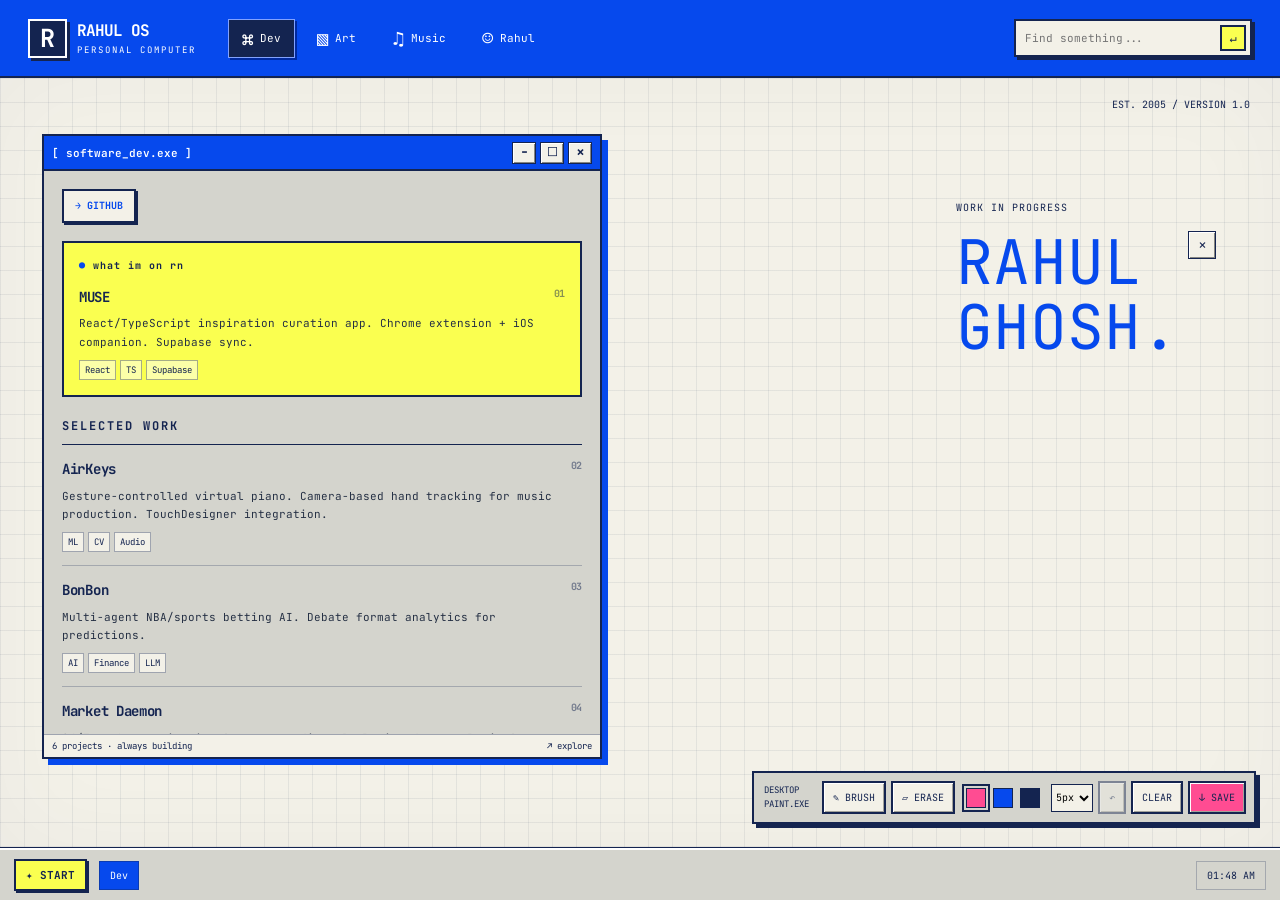
<file: index.html>
<!DOCTYPE html>
<html lang="en">
<head>
    <meta charset="UTF-8">
    <meta name="viewport" content="width=device-width, initial-scale=1.0">
    <title>a guy</title>
    <meta name="description" content="a guy">
    <meta name="theme-color" content="#0649ed">
    <link href="https://fonts.googleapis.com/css2?family=JetBrains+Mono:wght@400;600;700&family=VT323&display=swap" rel="stylesheet">
    <link rel="stylesheet" href="styles.css?v=3">
</head>
<body>
    <header class="menu-bar">
        <button class="brand" onclick="resetDesktop()" aria-label="Reset desktop">
            <span class="brand-mark">R</span><span><strong>RAHUL OS</strong><small>PERSONAL COMPUTER</small></span>
        </button>
        <nav class="app-nav" aria-label="Portfolio apps">
            <button class="menu-icon" data-app="dev" onclick="showWindow('dev')"><span class="icon-pixel" aria-hidden="true">⌘</span><span class="icon-label">Dev</span></button>
            <button class="menu-icon" data-app="art" onclick="showWindow('art')"><span class="icon-pixel" aria-hidden="true">▧</span><span class="icon-label">Art</span></button>
            <button class="menu-icon" data-app="music" onclick="showWindow('music')"><span class="icon-pixel" aria-hidden="true">♫</span><span class="icon-label">Music</span></button>
            <button class="menu-icon" data-app="rahul" onclick="showWindow('rahul')"><span class="icon-pixel" aria-hidden="true">☺</span><span class="icon-label">Rahul</span></button>
        </nav>
        <div class="search-container" role="search">
            <label class="sr-only" for="searchInput">Search portfolio</label>
            <input type="search" id="searchInput" class="search-input" placeholder="Find something..." autocomplete="off">
            <span id="matchCount" class="match-count" aria-live="polite"></span>
            <button class="search-btn" onclick="nextMatch()" aria-label="Next search match">↵</button>
        </div>
    </header>
    <main class="desktop" aria-label="Rahul's portfolio desktop">
        <div class="desktop-id">EST. 2005 / VERSION 1.0</div>
    </main>
        <div class="wallpaper" id="desktopName">
            <button class="name-dismiss window-control" onclick="setDesktopName(false)" aria-label="Hide desktop name for more drawing space" title="Hide name">×</button>
            <div class="eyebrow">WORK IN PROGRESS</div>
            <h1 tabindex="0" aria-label="Rahul Ghosh. Drag to move, or use arrow keys when focused.">RAHUL<span>GHOSH.</span></h1>
        </div>
    <canvas id="drawingCanvas" aria-label="Draw on the desktop with the brush tool"></canvas>

    <!-- Windows -->
    <!-- Software Dev Window -->
    <div class="window" id="dev" style="top: 150px; left: 100px;">
        <div class="window-title">
            <span>[ software_dev.exe ]</span>
            <span class="close-btn" onclick="this.parentElement.parentElement.style.display='none';">×</span>
        </div>
        <div class="window-content">
            <a href="https://github.com/rahulghosh05" target="_blank" class="github-link">→ GITHUB</a>

            <div class="current-projects">
                <h3>what im on rn</h3>
                <div class="project">
                    <div class="project-title">MUSE</div>
                    <div class="project-desc">React/TypeScript inspiration curation app. Chrome extension + iOS companion. Supabase sync.</div>
                    <div><span class="tag">React</span><span class="tag">TS</span><span class="tag">Supabase</span></div>
                </div>
            </div>

            <h2>Selected work</h2>

            <div class="project">
                <div class="project-title">AirKeys</div>
                <div class="project-desc">Gesture-controlled virtual piano. Camera-based hand tracking for music production. TouchDesigner integration.</div>
                <div><span class="tag">ML</span><span class="tag">CV</span><span class="tag">Audio</span></div>
            </div>

            <div class="project">
                <div class="project-title">BonBon</div>
                <div class="project-desc">Multi-agent NBA/sports betting AI. Debate format analytics for predictions.</div>
                <div><span class="tag">AI</span><span class="tag">Finance</span><span class="tag">LLM</span></div>
            </div>

            <div class="project">
                <div class="project-title">Market Daemon</div>
                <div class="project-desc">24/7 market monitoring & paper trading. Real-time data analysis & strategy execution.</div>
                <div><span class="tag">Trading</span><span class="tag">Python</span><span class="tag">APIs</span></div>
            </div>

            <div class="project">
                <div class="project-title">CMPUT 404</div>
                <div class="project-desc">Django wiki app. Markdown editor, emoji picker, social features.</div>
                <div><span class="tag">Django</span><span class="tag">Python</span><span class="tag">Web</span></div>
            </div>

            <div class="project">
                <div class="project-title">TreeHacks 2027 <span class="incoming-label">INCOMING</span></div>
                <div class="project-desc">Stanford hackathon. AI & full-stack exploration.</div>
                <div><span class="tag">Hackathon</span><span class="tag">Innovation</span></div>
            </div>
        </div>
    </div>

    <!-- Digital Art Window -->
    <div class="window" id="art" style="top: 180px; left: 750px; display: none;">
        <div class="window-title">
            <span>[ digital_art.exe ]</span>
            <span class="close-btn" onclick="this.parentElement.parentElement.style.display='none';">×</span>
        </div>
        <div class="window-content">
            <h2>Digital Art</h2>
            <div class="art-tabs" role="tablist" aria-label="Digital Art tabs">
                <button id="galleryTab" class="art-tab" role="tab" aria-selected="true" aria-controls="artGallery" onclick="selectArtTab('gallery')">Graphic design</button>
                <button id="yourWorkTab" class="art-tab" role="tab" aria-selected="false" aria-controls="yourWork" tabindex="-1" onclick="selectArtTab('work')">Your work</button>
            </div>
            <div class="art-gallery" id="artGallery" role="tabpanel" aria-labelledby="galleryTab">
                <figure class="art-item">
                    <a class="poster-link" href="assets/art/yuunme-tokyo-popup.jpg" target="_blank" rel="noopener noreferrer" aria-label="View Yuunme Tokyo pop-up poster at full size">
                        <img class="art-item-image" src="assets/art/yuunme-tokyo-popup.jpg" width="1440" height="1920" alt="Yuunme Tokyo pop-up poster with an illustrated cat DJ and striped typography" decoding="async">
                        <span class="poster-view">↗ VIEW FULL SIZE</span>
                    </a>
                    <figcaption class="art-item-info">
                        <div class="art-item-title">Yuunme — Tokyo Pop-up</div>
                        <div class="art-item-desc">Event poster / Shibuya, Tokyo</div>
                    </figcaption>
                </figure>
                <figure class="art-item">
                    <a class="poster-link" href="assets/art/yuunme-vancouver-popup.jpg" target="_blank" rel="noopener noreferrer" aria-label="View Yuunme Vancouver pop-up poster at full size">
                        <img class="art-item-image" src="assets/art/yuunme-vancouver-popup.jpg" width="3000" height="3000" alt="Yuunme Vancouver pop-up poster with colorful halftone lettering and Yuunme x Baldylox branding" loading="lazy" decoding="async">
                        <span class="poster-view">↗ VIEW FULL SIZE</span>
                    </a>
                    <figcaption class="art-item-info">
                        <div class="art-item-title">Yuunme — Vancouver Pop-up</div>
                        <div class="art-item-desc">Event poster / Vancouver, BC</div>
                    </figcaption>
                </figure>
                <figure class="art-item animation-card">
                    <button class="animation-thumbnail" onclick="playAnimation()" aria-label="Play Animation" aria-haspopup="dialog">
                        <img src="assets/art/animation-thumbnail.jpg" alt="Preview of Animation" width="904" height="718" loading="lazy">
                        <span class="thumbnail-play" aria-hidden="true">▶</span>
                        <span class="thumbnail-duration" aria-hidden="true">0:12</span>
                    </button>
                    <figcaption class="art-item-info">
                        <div class="art-item-title">Animation</div>
                    </figcaption>
                </figure>
            </div>
            <div id="yourWork" role="tabpanel" aria-labelledby="yourWorkTab" hidden>
                <div id="yourWorkGallery" class="saved-drawings-grid"></div>
            </div>
        </div>
    </div>

    <!-- Music Window -->
    <div class="window" id="music" style="top: 220px; left: 450px; display: none;">
        <div class="window-title">
            <span>[ music_projects.exe ]</span>
            <span class="close-btn" onclick="this.parentElement.parentElement.style.display='none';">×</span>
        </div>
        <div class="window-content">
            <div class="music-error">
                <div class="error-heading">SYSTEM ERROR</div>
                <div class="error-body">
                    <svg class="pixel-warning" viewBox="0 0 16 16" aria-hidden="true" shape-rendering="crispEdges">
                        <path fill="#142450" d="M7 1h2v2h2v3h2v3h2v5H1V9h2V6h2V3h2z"/>
                        <path fill="#faff50" d="M7 3h2v3h2v3h2v3H3V9h2V6h2z"/>
                        <path fill="#142450" d="M7 5h2v4H7zm0 5h2v2H7z"/>
                    </svg>
                    <div>
                        <p>heh im cooking smth up trust me</p>
                    </div>
                </div>
                <button class="error-ok" onclick="hideWindow('music', true)">OK</button>
            </div>
        </div>
    </div>

    <!-- Rahul Bio/Contact/Resume Window -->
    <div class="window" id="rahul" style="top: 250px; left: 600px; display: none;">
        <div class="window-title">
            <span>[ rahul_profile.exe ]</span>
            <span class="close-btn" onclick="this.parentElement.parentElement.style.display='none';">×</span>
        </div>
        <div class="window-content">
            <div class="profile-intro"><div class="avatar" aria-hidden="true">R.</div><div><strong>Hey Im rahul.</strong><p>hi rahul im hungry</p></div></div>
            <div class="profile-section" style="margin-bottom: 12px;">
                <div style="font-weight: 700; color: #0066ff; font-size: 11px;">BIO</div>
                <div style="font-size: 9px; color: #000080; margin-bottom: 6px;">> I can make it happen</div>
                <div style="font-size: 10px; line-height: 1.5; color: #000;">
                    <div>CS student @ University of Alberta</div>
                    <div>AI specialist + Finance minor</div>
                    <div>Founder of Yuunme streetwear</div>
                    <div>Building at intersection of tech, creativity & commerce</div>
                    <div>Marketing @ BTM Club</div>
                    <div>Safety Operator @ UofA Power</div>
                </div>
            </div>

            <div style="display: grid; grid-template-columns: 1fr 1fr; gap: 8px; margin-bottom: 10px;">
                <div class="profile-section">
                    <div style="font-weight: 700; color: #0066ff; font-size: 9px;">EMAIL</div>
                    <div style="font-size: 9px; color: #000;"><a href="mailto:rahulghosh2005@gmail.com">rahulghosh2005@gmail.com</a></div>
                </div>
                <div class="profile-section">
                    <div style="font-weight: 700; color: #0066ff; font-size: 9px;">LINKEDIN</div>
                    <div style="font-size: 9px;"><a href="https://www.linkedin.com/in/rahulghosh2005/" target="_blank" style="color: #0066ff; text-decoration: none;">rahul ghosh</a></div>
                </div>
            </div>

            <div class="profile-section" style="margin-bottom: 10px;">
                <div style="font-weight: 700; color: #0066ff; font-size: 9px;">LOCATION</div>
                <div style="font-size: 9px; color: #000;">Calgary • Edmonton • Vancouver, Alberta/BC</div>
            </div>

            <div class="profile-section" style="margin-bottom: 10px;">
                <div style="font-weight: 700; color: #0066ff; font-size: 9px; margin-bottom: 4px;">SKILLS</div>
                <div style="font-size: 9px; color: #000;">
                    <div><strong>Languages:</strong> Python, Java, C, JavaScript, TypeScript, SQL</div>
                    <div><strong>Frameworks:</strong> React, Django, Node.js, FastAPI, TensorFlow</div>
                    <div><strong>Tools:</strong> Git, Docker, Power BI, Figma, VS Code</div>
                </div>
            </div>

            <div class="profile-section" style="margin-bottom: 10px;">
                <div style="font-weight: 700; color: #0066ff; font-size: 9px; margin-bottom: 4px;">EXPERIENCE</div>
                <div style="font-size: 9px; color: #000;">
                    <div style="margin-bottom: 6px;"><strong>MNP Internship</strong><br>Infrastructure Audit, Power BI, AI Agents — Summer 2026</div>
                    <div style="margin-bottom: 6px;"><strong>Yuunme</strong><br>Founder & Creative Director — 2025–Present</div>
                    <div style="margin-bottom: 6px;"><strong>AMII</strong><br>Machine Learning Analyst — Sept 2025–Jan 2026</div>
                    <div><strong>Cyber Security Intern</strong><br>University of Calgary — Summer 2024</div>
                </div>
            </div>

            <div class="profile-section" style="margin-bottom: 10px;">
                <div style="font-weight: 700; color: #0066ff; font-size: 9px; margin-bottom: 4px;">EDUCATION</div>
                <div style="font-size: 9px; color: #000;"><strong>University of Alberta</strong><br>BSc Computer Science — AI Spec, Finance Minor</div>
            </div>

            <div class="profile-section">
                <div style="font-weight: 700; color: #0066ff; font-size: 9px; margin-bottom: 4px;">INTERESTS</div>
                <div style="font-size: 9px; color: #000;">Algorithmic trading • ML • Streetwear entrepreneurship • Sports analytics • Digital art • Music production</div>
            </div>
        </div>
    </div>

    <!-- Saved Drawings Window -->
    <div class="window" id="savedDrawings" style="top: 400px; left: 200px; width: 280px; display: none;">
        <div class="window-title">
            <span>[ saved_drawings.exe ]</span>
            <span class="close-btn" onclick="this.parentElement.parentElement.style.display='none';">×</span>
        </div>
        <div class="window-content">
            <h2 style="font-size: 12px;">Saved Drawings</h2>
            <div class="saved-drawings-grid" id="savedDrawingsGallery">
                <div style="text-align: center; padding: 20px; color: #000080; font-size: 10px; font-weight: 700;">
                    Your drawings will appear here
                </div>
            </div>
        </div>
    </div>

    <aside class="drawing-controls" aria-label="Drawing tools">
        <span class="tool-label">DESKTOP<br>PAINT.EXE</span>
        <button class="control-btn" id="brushToggle" onclick="toggleBrush()" aria-pressed="false" title="Toggle brush (B)">✎ BRUSH</button>
        <button class="control-btn" id="eraserToggle" onclick="toggleEraser()" aria-pressed="false" title="Toggle eraser (E)">▱ ERASE</button>
        <div class="palette" aria-label="Brush colors">
            <button class="color-swatch" style="--swatch:#ff4c92" data-color="#ff4c92" onclick="selectColor(this)" aria-label="Pink brush" aria-pressed="true"></button>
            <button class="color-swatch" style="--swatch:#0649ed" data-color="#0649ed" onclick="selectColor(this)" aria-label="Blue brush" aria-pressed="false"></button>
            <button class="color-swatch" style="--swatch:#142450" data-color="#142450" onclick="selectColor(this)" aria-label="Navy brush" aria-pressed="false"></button>
        </div>
        <label class="sr-only" for="brushSize">Brush size</label>
        <select id="brushSize" class="brush-size"><option value="1">1px</option><option value="3">3px</option><option value="5" selected>5px</option><option value="12">12px</option></select>
        <button class="control-btn" id="undoButton" onclick="undoDrawing()" aria-label="Undo last stroke" title="Undo (Z)">↶</button>
        <button class="control-btn" onclick="clearCanvas()">CLEAR</button>
        <button class="control-btn danger" onclick="saveDrawing()">↓ SAVE</button>
    </aside>
    <footer class="taskbar">
        <button id="startButton" class="start-btn" aria-expanded="false" aria-controls="startMenu">✦ START</button>
        <div id="taskList" class="task-list" aria-label="Open windows"></div>
        <div class="system-tray"><time id="clock"></time></div>
    </footer>
    <nav id="startMenu" class="start-menu" aria-label="Start menu" hidden>
        <header>RAHUL OS / v1.0</header>
        <button onclick="showWindow('dev')">⌘ &nbsp; Software & projects</button>
        <button onclick="showWindow('art')">▧ &nbsp; Digital art</button>
        <button onclick="showWindow('music')">♫ &nbsp; Music studio</button>
        <button onclick="showWindow('rahul')">☺ &nbsp; About Rahul</button>
        <button onclick="showWindow('savedDrawings')">✎ &nbsp; Your sketchbook</button>
        <button onclick="setDesktopName(true)">↗ &nbsp; Show desktop name</button>
        <button onclick="resetDesktop()">↻ &nbsp; Tidy desktop</button>
        <footer>B · brush &nbsp; Z · undo &nbsp; ⌘/Ctrl K · find</footer>
    </nav>
    <dialog id="animationDialog" class="animation-dialog" aria-labelledby="animationTitle">
        <div class="window-title">
            <span id="animationTitle">[ animation.mp4 ]</span>
            <button class="window-control close-btn" onclick="document.getElementById('animationDialog').close()" aria-label="Close animation">×</button>
        </div>
        <video id="animationPlayer" class="art-item-video" controls playsinline preload="none" poster="assets/art/animation-thumbnail.jpg" aria-label="Animation">
            <source src="assets/art/animation.mp4" type="video/mp4">
            <a href="assets/art/animation.mp4">Watch Animation</a>
        </video>
    </dialog>
    <div id="toast" class="toast" role="status" hidden></div>

    <script src="app.js?v=3"></script>
</body>
</html>
</file>
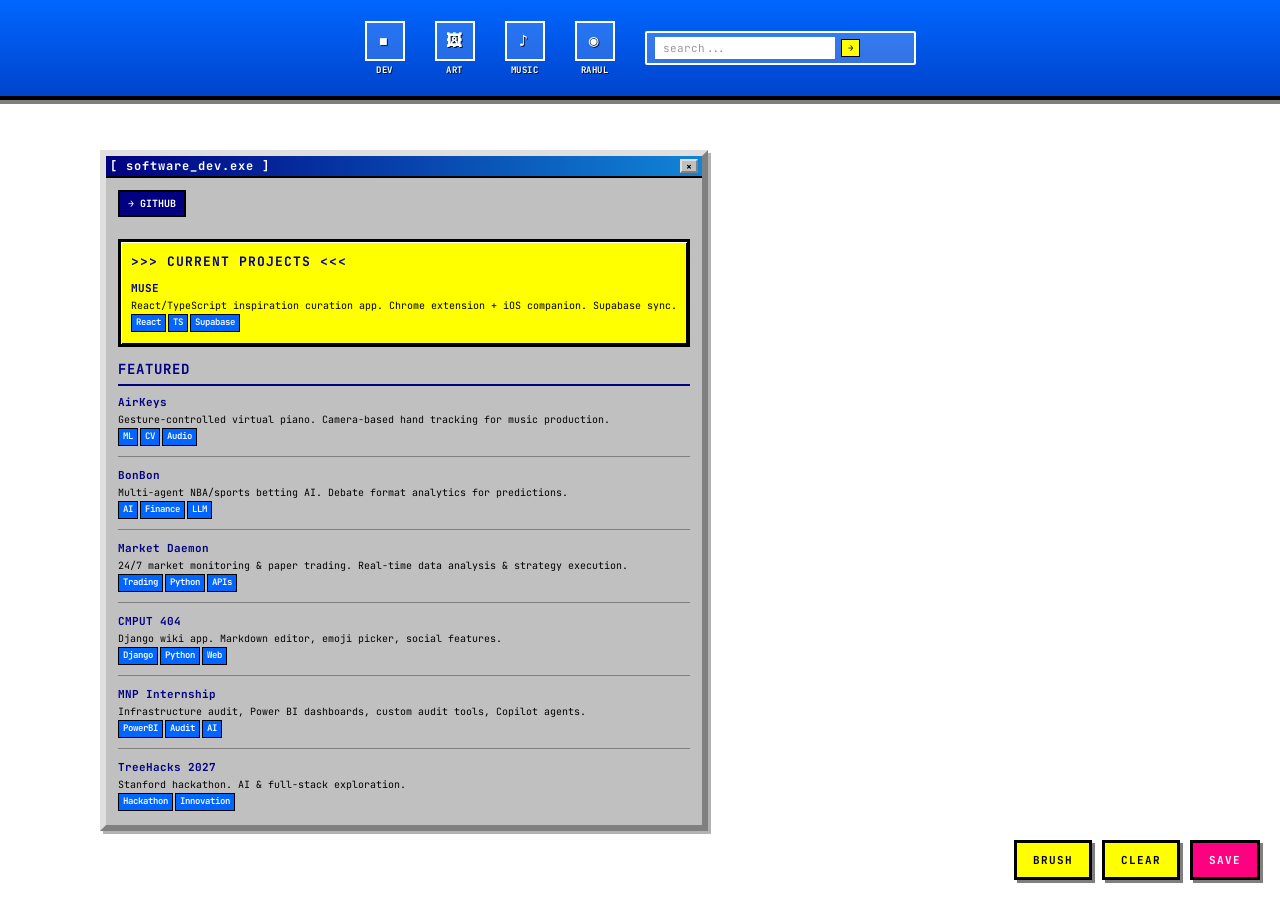
<file: rahul_portfolio.html>
<!DOCTYPE html>
<html lang="en">
<head>
    <meta charset="UTF-8">
    <meta name="viewport" content="width=device-width, initial-scale=1.0">
    <title>RAHUL | Portfolio Canvas</title>
    <link href="https://fonts.googleapis.com/css2?family=JetBrains+Mono:wght@400;600;700&display=swap" rel="stylesheet">
    <style>
        * { margin: 0; padding: 0; box-sizing: border-box; }

        body {
            background: #ffffff;
            font-family: 'JetBrains Mono', monospace;
            min-height: 100vh;
            overflow: hidden;
            position: relative;
            cursor: default;
            background-image:
                repeating-linear-gradient(
                    0deg,
                    rgba(0, 0, 0, 0.03) 0px,
                    rgba(0, 0, 0, 0.03) 2px,
                    transparent 2px,
                    transparent 4px
                ),
                radial-gradient(ellipse at center, rgba(255, 255, 255, 0) 0%, rgba(0, 0, 0, 0.02) 100%);
            background-size: 100% 4px, 200% 200%;
            background-position: 0 0, center center;
        }

        body.brush-mode {
            cursor: crosshair;
        }

        /* Canvas for drawing */
        #drawingCanvas {
            position: fixed;
            top: 100px;
            left: 0;
            display: block;
            background: #ffffff;
            z-index: 1;
            background-image:
                repeating-linear-gradient(
                    0deg,
                    rgba(0, 0, 0, 0.03) 0px,
                    rgba(0, 0, 0, 0.03) 2px,
                    transparent 2px,
                    transparent 4px
                );
        }

        /* Top Menu Bar */
        .menu-bar {
            position: fixed;
            top: 0;
            left: 0;
            right: 0;
            height: 100px;
            background: linear-gradient(to bottom, #0066ff, #0044cc);
            border-bottom: 4px solid #000;
            display: flex;
            align-items: center;
            justify-content: center;
            gap: 30px;
            z-index: 1000;
            padding: 0 40px;
            box-shadow: 0 4px 0 rgba(0, 0, 0, 0.5);
        }

        .menu-icon {
            display: flex;
            flex-direction: column;
            align-items: center;
            justify-content: center;
            cursor: pointer;
            transition: transform 0.1s;
            user-select: none;
            pointer-events: auto;
        }

        .menu-icon:hover {
            transform: scale(1.15);
        }

        .menu-icon:active {
            transform: scale(0.95);
        }

        .menu-icon * {
            pointer-events: none;
        }

        /* Pixelated icons */
        .icon-pixel {
            font-size: 16px;
            line-height: 16px;
            font-weight: 900;
            color: #fff;
            text-shadow: 1px 1px 0 rgba(0, 0, 0, 0.8);
            font-family: 'JetBrains Mono', monospace;
            letter-spacing: 2px;
            width: 40px;
            height: 40px;
            background: rgba(255, 255, 255, 0.15);
            border: 2px solid #fff;
            display: flex;
            align-items: center;
            justify-content: center;
            image-rendering: pixelated;
            cursor: pointer;
            transition: all 0.1s;
        }

        .icon-pixel:hover {
            background: rgba(255, 255, 255, 0.25);
            transform: scale(1.1);
        }

        .icon-pixel:active {
            transform: scale(0.95);
        }

        .icon-label {
            font-size: 9px;
            font-weight: 700;
            color: #fff;
            text-transform: uppercase;
            letter-spacing: 0.5px;
            margin-top: 3px;
            text-shadow: 1px 1px 0 rgba(0, 0, 0, 0.8);
            font-family: 'JetBrains Mono', monospace;
        }

        /* Search bar in menu */
        .search-container {
            display: flex;
            align-items: center;
            background: rgba(255, 255, 255, 0.2);
            border: 2px solid #fff;
            padding: 4px 8px;
            gap: 6px;
            border-radius: 2px;
        }

        .search-input {
            background: #ffffff;
            border: none;
            padding: 4px 8px;
            font-size: 11px;
            font-family: 'JetBrains Mono', monospace;
            width: 180px;
            outline: none;
            color: #000;
        }

        .search-input::placeholder {
            color: #999;
        }

        .search-btn {
            background: #ffff00;
            color: #000;
            border: 1px solid #000;
            padding: 2px 6px;
            font-size: 9px;
            font-weight: 700;
            cursor: pointer;
            font-family: 'JetBrains Mono', monospace;
            transition: all 0.1s;
        }

        .search-btn:hover {
            background: #ffff00;
            transform: translate(-1px, -1px);
        }

        .search-btn:active {
            transform: translate(1px, 1px);
        }

        /* Highlight styling for search results */
        .search-highlight {
            background: #ffff00;
            color: #000;
            font-weight: 700;
            padding: 2px 0;
            box-shadow: 0 0 0 2px #ff0080;
        }

        .toggle-btn {
            position: absolute;
            right: 20px;
            top: 28px;
            background: #ffff00;
            border: 3px solid #000;
            padding: 8px 16px;
            font-weight: 700;
            cursor: pointer;
            font-size: 11px;
            text-transform: uppercase;
            box-shadow: 3px 3px 0 rgba(0, 0, 0, 0.5);
            transition: all 0.1s;
            font-family: 'JetBrains Mono', monospace;
            letter-spacing: 1px;
        }

        .toggle-btn:hover {
            background: #ffff00;
            transform: translate(-1px, -1px);
            box-shadow: 4px 4px 0 rgba(0, 0, 0, 0.5);
        }

        .toggle-btn:active {
            transform: translate(2px, 2px);
            box-shadow: 1px 1px 0 rgba(0, 0, 0, 0.5);
        }

        .toggle-btn.active {
            background: #ff0080;
            color: #fff;
        }

        /* Draggable Windows */
        .window {
            position: fixed;
            background: #e0e0e0;
            border: 6px solid;
            border-color: #dfdfdf #808080 #808080 #dfdfdf;
            box-shadow: inset 1px 1px 0 #fff, inset -1px -1px 0 #000, 3px 3px 0 rgba(0, 0, 0, 0.3);
            z-index: 100;
            font-family: 'JetBrains Mono', monospace;
            user-select: none;
            cursor: move;
            min-width: 350px;
            max-width: 650px;
            max-height: 80vh;
            overflow: hidden;
            display: flex;
            flex-direction: column;
        }

        .window-title {
            background: linear-gradient(to right, #000080, #1084d7);
            color: white;
            padding: 2px 4px;
            font-weight: 700;
            font-size: 12px;
            border-bottom: 2px solid #000;
            display: flex;
            justify-content: space-between;
            align-items: center;
            letter-spacing: 1px;
            cursor: grab;
            user-select: none;
            font-family: 'JetBrains Mono', monospace;
        }

        .window-title:active {
            cursor: grabbing;
        }

        .close-btn {
            width: 18px;
            height: 14px;
            background: #c0c0c0;
            border: 2px solid;
            border-color: #dfdfdf #808080 #808080 #dfdfdf;
            color: #000;
            display: flex;
            align-items: center;
            justify-content: center;
            font-weight: 700;
            font-size: 10px;
            cursor: pointer;
            user-select: none;
            font-family: 'JetBrains Mono', monospace;
        }

        .close-btn:active {
            border-color: #808080 #dfdfdf #dfdfdf #808080;
        }

        .window-content {
            padding: 12px;
            overflow-y: auto;
            flex: 1;
            font-size: 11px;
            line-height: 1.5;
            background: #c0c0c0;
            font-family: 'JetBrains Mono', monospace;
        }

        .window-content::-webkit-scrollbar {
            width: 14px;
        }

        .window-content::-webkit-scrollbar-track {
            background: #e0e0e0;
            border: 1px solid #dfdfdf;
        }

        .window-content::-webkit-scrollbar-thumb {
            background: linear-gradient(to right, #0066ff, #0044cc);
            border: 1px solid #000;
        }

        /* Content Styling */
        h2 {
            color: #000080;
            font-weight: 700;
            font-size: 14px;
            margin-bottom: 8px;
            border-bottom: 2px solid #000080;
            padding-bottom: 4px;
            text-transform: uppercase;
            letter-spacing: 1px;
            font-family: 'JetBrains Mono', monospace;
        }

        h3 {
            color: #ff0080;
            font-weight: 700;
            font-size: 12px;
            margin-top: 12px;
            margin-bottom: 6px;
            text-transform: uppercase;
            letter-spacing: 1px;
            font-family: 'JetBrains Mono', monospace;
        }

        .github-link {
            display: inline-block;
            background: #000080;
            color: #fff;
            padding: 4px 8px;
            margin-bottom: 10px;
            text-decoration: none;
            border: 2px solid #000;
            font-weight: 700;
            font-size: 10px;
            cursor: pointer;
            transition: all 0.1s;
            font-family: 'JetBrains Mono', monospace;
        }

        .github-link:hover {
            background: #0066ff;
            transform: translate(-1px, -1px);
        }

        .github-link:active {
            transform: translate(1px, 1px);
        }

        .current-projects {
            background: #ffff00;
            border: 3px solid #000;
            padding: 10px;
            margin: 12px 0;
            box-shadow: inset 1px 1px 0 #fff, inset -1px -1px 0 #000;
        }

        .current-projects h3 {
            color: #000080;
            margin-top: 0;
            margin-bottom: 8px;
            font-size: 13px;
        }

        .project {
            margin-bottom: 10px;
            padding-bottom: 8px;
            border-bottom: 1px solid #808080;
            font-family: 'JetBrains Mono', monospace;
        }

        .project:last-child {
            border-bottom: none;
            margin-bottom: 0;
            padding-bottom: 0;
        }

        .project-title {
            font-weight: 700;
            color: #000080;
            margin-bottom: 3px;
            font-family: 'JetBrains Mono', monospace;
        }

        .project-desc {
            font-size: 10px;
            line-height: 1.3;
            color: #000;
            font-family: 'JetBrains Mono', monospace;
        }

        .tag {
            display: inline-block;
            background: #0066ff;
            color: #fff;
            padding: 1px 4px;
            font-size: 9px;
            margin: 2px 2px 2px 0;
            font-weight: 600;
            border: 1px solid #000;
            font-family: 'JetBrains Mono', monospace;
        }

        /* Art Gallery */
        .art-gallery {
            display: flex;
            flex-direction: column;
            gap: 12px;
        }

        .art-item {
            border: 2px solid #000;
            background: #fff;
            overflow: hidden;
            cursor: pointer;
            transition: all 0.1s;
        }

        .art-item:hover {
            box-shadow: 3px 3px 0 rgba(0, 0, 0, 0.3);
            transform: translate(-1px, -1px);
        }

        .art-item-image {
            width: 100%;
            height: 200px;
            object-fit: cover;
            display: block;
            background: #e0e0e0;
        }

        .art-item-info {
            padding: 8px;
            background: #c0c0c0;
            border-top: 2px solid #000;
        }

        .art-item-title {
            font-weight: 700;
            color: #000080;
            margin-bottom: 3px;
            font-size: 11px;
            font-family: 'JetBrains Mono', monospace;
        }

        .art-item-desc {
            font-size: 10px;
            line-height: 1.2;
            color: #000;
            font-family: 'JetBrains Mono', monospace;
        }

        /* Contact items */
        .contact-item {
            margin: 8px 0;
            padding: 6px;
            background: #fff;
            border: 1px solid #000;
            font-family: 'JetBrains Mono', monospace;
        }

        .contact-label {
            font-weight: 700;
            color: #000080;
            font-size: 10px;
            margin-bottom: 2px;
            font-family: 'JetBrains Mono', monospace;
        }

        .contact-value {
            font-size: 11px;
            word-break: break-all;
            font-family: 'JetBrains Mono', monospace;
        }

        /* Resume styling */
        .resume-section {
            margin-bottom: 8px;
            font-family: 'JetBrains Mono', monospace;
        }

        .resume-header {
            font-weight: 700;
            color: #000080;
            margin-top: 6px;
            margin-bottom: 4px;
            font-size: 10px;
            text-transform: uppercase;
            border-left: 3px solid #000080;
            padding-left: 4px;
            font-family: 'JetBrains Mono', monospace;
        }

        .resume-item {
            margin-bottom: 4px;
            font-size: 10px;
            line-height: 1.2;
            font-family: 'JetBrains Mono', monospace;
        }

        .resume-title {
            font-weight: 600;
            color: #000;
            font-family: 'JetBrains Mono', monospace;
        }

        .resume-subtitle {
            color: #444;
            font-size: 9px;
            font-family: 'JetBrains Mono', monospace;
        }

        /* Drawing controls */
        .drawing-controls {
            position: fixed;
            bottom: 20px;
            right: 20px;
            display: flex;
            gap: 10px;
            z-index: 999;
        }

        .control-btn {
            background: #ffff00;
            border: 3px solid #000;
            padding: 10px 16px;
            font-weight: 700;
            cursor: pointer;
            font-size: 11px;
            text-transform: uppercase;
            box-shadow: 3px 3px 0 rgba(0, 0, 0, 0.5);
            transition: all 0.1s;
            font-family: 'JetBrains Mono', monospace;
            letter-spacing: 1px;
        }

        .control-btn:hover {
            transform: translate(-1px, -1px);
            box-shadow: 4px 4px 0 rgba(0, 0, 0, 0.5);
        }

        .control-btn:active {
            transform: translate(2px, 2px);
            box-shadow: 1px 1px 0 rgba(0, 0, 0, 0.5);
        }

        .control-btn.danger {
            background: #ff0080;
            color: #fff;
        }

        /* Saved drawings */
        .saved-drawings-grid {
            display: grid;
            grid-template-columns: 1fr;
            gap: 8px;
        }

        .saved-drawing-item {
            border: 2px solid #000;
            background: #fff;
            padding: 4px;
        }

        .saved-drawing-image {
            width: 100%;
            height: 120px;
            object-fit: contain;
            background: #e0e0e0;
            display: block;
            border: 1px solid #808080;
            margin-bottom: 4px;
        }

        .saved-drawing-delete {
            width: 100%;
            background: #ff0080;
            color: #fff;
            border: 1px solid #000;
            padding: 3px;
            font-size: 9px;
            font-weight: 700;
            cursor: pointer;
            font-family: 'JetBrains Mono', monospace;
            transition: all 0.1s;
        }

        .saved-drawing-delete:hover {
            background: #ff3300;
        }

        /* Error message styling */
        .error-dialog {
            padding: 20px;
            text-align: center;
        }

        .error-icon {
            font-size: 48px;
            margin-bottom: 12px;
            line-height: 48px;
        }

        .error-title {
            font-weight: 700;
            color: #000080;
            margin-bottom: 8px;
            font-size: 12px;
            text-transform: uppercase;
            letter-spacing: 1px;
            font-family: 'JetBrains Mono', monospace;
        }

        .error-message {
            font-size: 11px;
            line-height: 1.6;
            margin-bottom: 16px;
            color: #000;
            font-family: 'JetBrains Mono', monospace;
        }

        .error-button {
            background: #c0c0c0;
            border: 2px solid;
            border-color: #dfdfdf #808080 #808080 #dfdfdf;
            padding: 4px 16px;
            font-weight: 700;
            font-size: 11px;
            cursor: pointer;
            font-family: 'JetBrains Mono', monospace;
            text-transform: uppercase;
            min-width: 60px;
            transition: all 0.1s;
        }

        .error-button:hover {
            border-color: #dfdfdf #808080 #808080 #dfdfdf;
        }

        .error-button:active {
            border-color: #808080 #dfdfdf #dfdfdf #808080;
        }

        /* Typewriter effect */
        .typewriter {
            font-family: 'JetBrains Mono', monospace;
            font-size: 10px;
            line-height: 1.6;
            color: #000;
            min-height: auto;
            white-space: normal;
            word-wrap: break-word;
            word-break: break-word;
        }

        .bio-header {
            display: flex;
            align-items: baseline;
            gap: 8px;
            margin-bottom: 10px;
        }

        .bio-title {
            font-weight: 700;
            color: #000080;
            font-size: 12px;
            text-transform: uppercase;
            border-bottom: 2px solid #000080;
            padding-bottom: 4px;
        }

        .bio-tagline {
            color: #0066ff;
            font-weight: 700;
            font-size: 10px;
            font-family: 'JetBrains Mono', monospace;
        }

        .coming-soon {
            text-align: center;
            padding: 60px 20px;
            font-size: 24px;
            font-weight: 700;
            color: #000080;
            text-transform: uppercase;
            letter-spacing: 2px;
            font-family: 'JetBrains Mono', monospace;
        }
    </style>
</head>
<body>
    <!-- Top Menu Bar -->
    <div class="menu-bar">
        <div class="menu-icon" onclick="showWindow('dev'); return false;">
            <div class="icon-pixel">◾</div>
            <div class="icon-label">Dev</div>
        </div>
        <div class="menu-icon" onclick="showWindow('art'); return false;">
            <div class="icon-pixel">🖼</div>
            <div class="icon-label">Art</div>
        </div>
        <div class="menu-icon" onclick="showWindow('music'); return false;">
            <div class="icon-pixel">♪</div>
            <div class="icon-label">Music</div>
        </div>
        <div class="menu-icon" onclick="showWindow('rahul'); return false;">
            <div class="icon-pixel">◉</div>
            <div class="icon-label">Rahul</div>
        </div>

        <div class="search-container">
            <input type="text" id="searchInput" class="search-input" placeholder="search..." onkeyup="performSearch(this.value)">
            <button class="search-btn" onclick="nextMatch()">→</button>
            <div id="matchCount" style="color: #fff; font-size: 9px; min-width: 40px; text-align: center; font-family: 'JetBrains Mono', monospace; font-weight: 700;"></div>
        </div>
    </div>

    <!-- Canvas for drawing -->
    <canvas id="drawingCanvas"></canvas>

    <!-- Windows -->
    <!-- Software Dev Window -->
    <div class="window" id="dev" style="top: 150px; left: 100px;">
        <div class="window-title">
            <span>[ software_dev.exe ]</span>
            <span class="close-btn" onclick="this.parentElement.parentElement.style.display='none';">×</span>
        </div>
        <div class="window-content">
            <a href="https://github.com/rahulghosh05" target="_blank" class="github-link">→ GITHUB</a>

            <div class="current-projects">
                <h3>>>> CURRENT PROJECTS <<<</h3>
                <div class="project">
                    <div class="project-title">MUSE</div>
                    <div class="project-desc">React/TypeScript inspiration curation app. Chrome extension + iOS companion. Supabase sync.</div>
                    <div><span class="tag">React</span><span class="tag">TS</span><span class="tag">Supabase</span></div>
                </div>
            </div>

            <h2>Featured</h2>

            <div class="project">
                <div class="project-title">AirKeys</div>
                <div class="project-desc">Gesture-controlled virtual piano. Camera-based hand tracking for music production.</div>
                <div><span class="tag">ML</span><span class="tag">CV</span><span class="tag">Audio</span></div>
            </div>

            <div class="project">
                <div class="project-title">BonBon</div>
                <div class="project-desc">Multi-agent NBA/sports betting AI. Debate format analytics for predictions.</div>
                <div><span class="tag">AI</span><span class="tag">Finance</span><span class="tag">LLM</span></div>
            </div>

            <div class="project">
                <div class="project-title">Market Daemon</div>
                <div class="project-desc">24/7 market monitoring & paper trading. Real-time data analysis & strategy execution.</div>
                <div><span class="tag">Trading</span><span class="tag">Python</span><span class="tag">APIs</span></div>
            </div>

            <div class="project">
                <div class="project-title">CMPUT 404</div>
                <div class="project-desc">Django wiki app. Markdown editor, emoji picker, social features.</div>
                <div><span class="tag">Django</span><span class="tag">Python</span><span class="tag">Web</span></div>
            </div>

            <div class="project">
                <div class="project-title">MNP Internship</div>
                <div class="project-desc">Infrastructure audit, Power BI dashboards, custom audit tools, Copilot agents.</div>
                <div><span class="tag">PowerBI</span><span class="tag">Audit</span><span class="tag">AI</span></div>
            </div>

            <div class="project">
                <div class="project-title">TreeHacks 2027</div>
                <div class="project-desc">Stanford hackathon. AI & full-stack exploration.</div>
                <div><span class="tag">Hackathon</span><span class="tag">Innovation</span></div>
            </div>
        </div>
    </div>

    <!-- Digital Art Window -->
    <div class="window" id="art" style="top: 180px; left: 750px; display: none;">
        <div class="window-title">
            <span>[ digital_art.exe ]</span>
            <span class="close-btn" onclick="this.parentElement.parentElement.style.display='none';">×</span>
        </div>
        <div class="window-content">
            <h2>Digital Art</h2>

            <div class="art-gallery" id="artGallery">
                <!-- Art items will be added here via JavaScript -->
                <div style="text-align: center; padding: 20px; color: #000080; font-weight: 700;">
                    Upload your art images to display them here
                </div>
            </div>
        </div>
    </div>

    <!-- Music Window -->
    <div class="window" id="music" style="top: 220px; left: 450px; display: none;">
        <div class="window-title">
            <span>[ music_projects.exe ]</span>
            <span class="close-btn" onclick="this.parentElement.parentElement.style.display='none';">×</span>
        </div>
        <div class="window-content">
            <div class="error-dialog">
                <div class="error-icon">⚠️</div>
                <div class="error-title">music_projects.exe</div>
                <div class="error-message">
                    MODULE NOT FOUND<br><br>
                    The music_projects module is not yet<br>
                    initialized in this build.<br><br>
                    Please check back soon for<br>
                    production updates and releases.
                </div>
                <button class="error-button" onclick="this.parentElement.parentElement.parentElement.style.display='none';">OK</button>
            </div>
        </div>
    </div>

    <!-- Rahul Bio/Contact/Resume Window -->
    <div class="window" id="rahul" style="top: 250px; left: 600px; display: none;">
        <div class="window-title">
            <span>[ rahul_profile.exe ]</span>
            <span class="close-btn" onclick="this.parentElement.parentElement.style.display='none';">×</span>
        </div>
        <div class="window-content">
            <div style="margin-bottom: 12px;">
                <div style="font-weight: 700; color: #0066ff; font-size: 11px;">BIO</div>
                <div style="font-size: 9px; color: #000080; margin-bottom: 6px;">> I can make it happen</div>
                <div style="font-size: 10px; line-height: 1.5; color: #000;">
                    <div>CS student @ University of Alberta</div>
                    <div>AI specialist + Finance minor</div>
                    <div>Founder of Yuunme streetwear</div>
                    <div>Building at intersection of tech, creativity & commerce</div>
                    <div>Marketing @ BTM Club</div>
                    <div>Safety Operator @ UofA Power</div>
                </div>
            </div>

            <div style="display: grid; grid-template-columns: 1fr 1fr; gap: 8px; margin-bottom: 10px;">
                <div>
                    <div style="font-weight: 700; color: #0066ff; font-size: 9px;">EMAIL</div>
                    <div style="font-size: 9px; color: #000;">rahulghosh2005@gmail.com</div>
                </div>
                <div>
                    <div style="font-weight: 700; color: #0066ff; font-size: 9px;">LINKEDIN</div>
                    <div style="font-size: 9px;"><a href="https://www.linkedin.com/in/rahulghosh2005/" target="_blank" style="color: #0066ff; text-decoration: none;">rahul ghosh</a></div>
                </div>
            </div>

            <div style="margin-bottom: 10px;">
                <div style="font-weight: 700; color: #0066ff; font-size: 9px;">LOCATION</div>
                <div style="font-size: 9px; color: #000;">Calgary • Edmonton • Vancouver, Alberta/BC</div>
            </div>

            <div style="margin-bottom: 10px;">
                <div style="font-weight: 700; color: #0066ff; font-size: 9px; margin-bottom: 4px;">SKILLS</div>
                <div style="font-size: 9px; color: #000;">
                    <div><strong>Languages:</strong> Python, Java, C, JavaScript, TypeScript, SQL</div>
                    <div><strong>Frameworks:</strong> React, Django, Node.js, FastAPI, TensorFlow</div>
                    <div><strong>Tools:</strong> Git, Docker, Power BI, Figma, VS Code</div>
                </div>
            </div>

            <div style="margin-bottom: 10px;">
                <div style="font-weight: 700; color: #0066ff; font-size: 9px; margin-bottom: 4px;">EXPERIENCE</div>
                <div style="font-size: 9px; color: #000;">
                    <div style="margin-bottom: 6px;"><strong>MNP Internship</strong><br>Infrastructure Audit, Power BI, AI Agents — Summer 2026</div>
                    <div style="margin-bottom: 6px;"><strong>Yuunme</strong><br>Founder & Creative Director — 2025–Present</div>
                    <div style="margin-bottom: 6px;"><strong>AMII</strong><br>Machine Learning Analyst — Sept 2025–Jan 2026</div>
                    <div><strong>Cyber Security Intern</strong><br>University of Calgary — Summer 2024</div>
                </div>
            </div>

            <div style="margin-bottom: 10px;">
                <div style="font-weight: 700; color: #0066ff; font-size: 9px; margin-bottom: 4px;">EDUCATION</div>
                <div style="font-size: 9px; color: #000;"><strong>University of Alberta</strong><br>BSc Computer Science — AI Spec, Finance Minor</div>
            </div>

            <div>
                <div style="font-weight: 700; color: #0066ff; font-size: 9px; margin-bottom: 4px;">INTERESTS</div>
                <div style="font-size: 9px; color: #000;">Algorithmic trading • ML • Streetwear entrepreneurship • Sports analytics • Digital art • Music production</div>
            </div>
        </div>
    </div>

    <!-- Saved Drawings Window -->
    <div class="window" id="savedDrawings" style="top: 400px; left: 200px; width: 280px; display: none;">
        <div class="window-title">
            <span>[ saved_drawings.exe ]</span>
            <span class="close-btn" onclick="this.parentElement.parentElement.style.display='none';">×</span>
        </div>
        <div class="window-content">
            <h2 style="font-size: 12px;">Saved Drawings</h2>
            <div class="saved-drawings-grid" id="savedDrawingsGallery">
                <div style="text-align: center; padding: 20px; color: #000080; font-size: 10px; font-weight: 700;">
                    Your drawings will appear here
                </div>
            </div>
        </div>
    </div>

    <!-- Drawing Controls -->
    <div class="drawing-controls">
        <button class="control-btn" id="brushToggle" onclick="toggleBrush()">BRUSH</button>
        <button class="control-btn" onclick="clearCanvas()">CLEAR</button>
        <button class="control-btn danger" onclick="saveDrawing()">SAVE</button>
    </div>

    <script>
        // Canvas setup
        const canvas = document.getElementById('drawingCanvas');
        const ctx = canvas.getContext('2d');

        function resizeCanvas() {
            canvas.width = window.innerWidth;
            canvas.height = window.innerHeight - 100;
            ctx.fillStyle = '#ffffff';
            ctx.fillRect(0, 0, canvas.width, canvas.height);
            // Add scanline effect
            ctx.globalAlpha = 0.03;
            for (let i = 0; i < canvas.height; i += 4) {
                ctx.fillRect(0, i, canvas.width, 2);
            }
            ctx.globalAlpha = 1;
        }

        resizeCanvas();
        window.addEventListener('resize', resizeCanvas);

        // Drawing state
        let isDrawing = false;
        let isBrushMode = false;
        const brushSize = 5;
        const brushColor = '#ff0080';

        // Drawing functions
        canvas.addEventListener('mousedown', (e) => {
            if (!isBrushMode) return;
            isDrawing = true;
            const rect = canvas.getBoundingClientRect();
            const x = e.clientX - rect.left;
            const y = e.clientY - rect.top;
            ctx.beginPath();
            ctx.moveTo(x, y);
        });

        canvas.addEventListener('mousemove', (e) => {
            if (!isDrawing || !isBrushMode) return;
            const rect = canvas.getBoundingClientRect();
            const x = e.clientX - rect.left;
            const y = e.clientY - rect.top;
            ctx.lineTo(x, y);
            ctx.strokeStyle = brushColor;
            ctx.lineWidth = brushSize;
            ctx.lineCap = 'round';
            ctx.lineJoin = 'round';
            ctx.stroke();
        });

        canvas.addEventListener('mouseup', () => {
            isDrawing = false;
        });

        canvas.addEventListener('mouseleave', () => {
            isDrawing = false;
        });

        // Brush toggle
        function toggleBrush() {
            isBrushMode = !isBrushMode;
            const toggle = document.getElementById('brushToggle');
            document.body.classList.toggle('brush-mode', isBrushMode);
            toggle.classList.toggle('active', isBrushMode);
        }

        function clearCanvas() {
            ctx.fillStyle = '#ffffff';
            ctx.fillRect(0, 0, canvas.width, canvas.height);
            ctx.globalAlpha = 0.03;
            for (let i = 0; i < canvas.height; i += 4) {
                ctx.fillRect(0, i, canvas.width, 2);
            }
            ctx.globalAlpha = 1;
        }

        // Drawing storage
        let savedDrawings = [];

        function saveDrawing() {
            const timestamp = new Date().toLocaleTimeString();
            const imageData = canvas.toDataURL('image/png');

            savedDrawings.unshift({
                id: Date.now(),
                data: imageData,
                timestamp: timestamp
            });

            // Show the saved drawings window
            document.getElementById('savedDrawings').style.display = 'flex';

            // Add to gallery
            updateSavedDrawingsGallery();

            // Offer to download
            const link = document.createElement('a');
            link.href = imageData;
            link.download = `rahul-drawing-${Date.now()}.png`;
            link.click();
        }

        function updateSavedDrawingsGallery() {
            const gallery = document.getElementById('savedDrawingsGallery');

            if (savedDrawings.length === 0) {
                gallery.innerHTML = '<div style="text-align: center; padding: 20px; color: #000080; font-size: 10px; font-weight: 700;">Your drawings will appear here</div>';
                return;
            }

            gallery.innerHTML = '';

            savedDrawings.forEach((drawing) => {
                const item = document.createElement('div');
                item.className = 'saved-drawing-item';
                item.innerHTML = `
                    <img src="${drawing.data}" alt="Drawing" class="saved-drawing-image">
                    <div style="font-size: 9px; color: #000; margin-bottom: 4px; text-align: center;">${drawing.timestamp}</div>
                    <button class="saved-drawing-delete" onclick="deleteSavedDrawing(${drawing.id})">DELETE</button>
                `;
                gallery.appendChild(item);
            });
        }

        function deleteSavedDrawing(id) {
            savedDrawings = savedDrawings.filter(d => d.id !== id);
            updateSavedDrawingsGallery();
        }

        // Art gallery - you can add art items by calling addArtItem()
        function addArtItem(imageSrc, title, description) {
            const gallery = document.getElementById('artGallery');

            // Remove placeholder if this is first item
            if (gallery.children.length === 1) {
                gallery.innerHTML = '';
            }

            const item = document.createElement('div');
            item.className = 'art-item';
            item.innerHTML = `
                <img src="${imageSrc}" alt="${title}" class="art-item-image">
                <div class="art-item-info">
                    <div class="art-item-title">${title}</div>
                    <div class="art-item-desc">${description}</div>
                </div>
            `;
            gallery.appendChild(item);
        }

        // Window management
        let draggedWindow = null;
        let offset = { x: 0, y: 0 };
        let zIndex = 100;

        function showWindow(windowId) {
            const window = document.getElementById(windowId);
            window.style.display = 'flex';
            window.style.zIndex = ++zIndex;
        }

        document.addEventListener('mousedown', (e) => {
            const windowTitle = e.target.closest('.window-title');
            if (windowTitle) {
                draggedWindow = windowTitle.closest('.window');
                const rect = draggedWindow.getBoundingClientRect();
                offset.x = e.clientX - rect.left;
                offset.y = e.clientY - rect.top;
                draggedWindow.style.zIndex = ++zIndex;
            }
        });

        document.addEventListener('mousemove', (e) => {
            if (draggedWindow) {
                draggedWindow.style.left = (e.clientX - offset.x) + 'px';
                draggedWindow.style.top = (e.clientY - offset.y) + 'px';
            }
        });

        document.addEventListener('mouseup', () => {
            draggedWindow = null;
        });

        // Advanced search functionality (like Ctrl+F)
        let currentMatchIndex = 0;
        let allMatches = [];

        function clearHighlights() {
            // Remove all highlight spans and restore original text
            document.querySelectorAll('.search-highlight').forEach(el => {
                const parent = el.parentNode;
                while (el.firstChild) {
                    parent.insertBefore(el.firstChild, el);
                }
                parent.removeChild(el);
                parent.normalize();
            });
        }

        function highlightMatches(query) {
            if (!query.trim()) {
                clearHighlights();
                allMatches = [];
                currentMatchIndex = 0;
                // Show all windows
                document.querySelectorAll('.window').forEach(w => {
                    w.style.display = 'flex';
                });
                return;
            }

            clearHighlights();
            allMatches = [];
            currentMatchIndex = 0;

            const lowerQuery = query.toLowerCase();
            const windowContents = document.querySelectorAll('.window');

            windowContents.forEach(window => {
                const content = window.querySelector('.window-content');
                if (!content) return;

                // Create a walker to traverse all text nodes
                const walker = document.createTreeWalker(
                    content,
                    NodeFilter.SHOW_TEXT,
                    null,
                    false
                );

                let node;
                let windowHasMatch = false;
                const nodesToHighlight = [];

                while (node = walker.nextNode()) {
                    const text = node.nodeValue;
                    const lowerText = text.toLowerCase();
                    let index = lowerText.indexOf(lowerQuery);

                    if (index !== -1) {
                        windowHasMatch = true;
                        // Store info about this match for later processing
                        while (index !== -1) {
                            nodesToHighlight.push({
                                node: node,
                                index: index,
                                length: query.length
                            });
                            index = lowerText.indexOf(lowerQuery, index + 1);
                        }
                    }
                }

                // Highlight all matches in this window
                nodesToHighlight.forEach(match => {
                    const span = document.createElement('span');
                    span.className = 'search-highlight';
                    const text = match.node.nodeValue;
                    const highlightedText = text.substring(match.index, match.index + match.length);
                    const beforeText = text.substring(0, match.index);
                    const afterText = text.substring(match.index + match.length);

                    const before = document.createTextNode(beforeText);
                    const after = document.createTextNode(afterText);

                    span.textContent = highlightedText;

                    match.node.parentNode.insertBefore(before, match.node);
                    match.node.parentNode.insertBefore(span, match.node);
                    match.node.parentNode.insertBefore(after, match.node);
                    match.node.parentNode.removeChild(match.node);

                    allMatches.push(span);
                });

                // Show/hide window based on matches
                window.style.display = windowHasMatch ? 'flex' : 'none';
            });

            // Scroll to and highlight first match
            if (allMatches.length > 0) {
                scrollToMatch(0);
            }
        }

        function scrollToMatch(index) {
            if (allMatches.length === 0) return;

            const match = allMatches[index];
            const window = match.closest('.window');

            if (window) {
                window.style.zIndex = ++zIndex;
                const content = window.querySelector('.window-content');
                match.scrollIntoView({ behavior: 'smooth', block: 'center' });
            }

            currentMatchIndex = index;
        }

        function performSearch(query) {
            highlightMatches(query);
            updateMatchCount();
        }

        function updateMatchCount() {
            const countEl = document.getElementById('matchCount');
            if (allMatches.length === 0) {
                countEl.textContent = '';
            } else {
                countEl.textContent = `${currentMatchIndex + 1}/${allMatches.length}`;
            }
        }

        function nextMatch() {
            if (allMatches.length > 0) {
                const nextIndex = (currentMatchIndex + 1) % allMatches.length;
                scrollToMatch(nextIndex);
                updateMatchCount();
            }
        }

        // Listen for Enter key to go to next match
        document.getElementById('searchInput').addEventListener('keydown', (e) => {
            if (e.key === 'Enter') {
                nextMatch();
            }
        });

        // Optimized typewriter effect
        // Show first window on load
        window.addEventListener('load', () => {
            showWindow('dev');
        });
    </script>
</body>
</html>
</file>
<file: styles.css>
:root {
    --blue:#0649ed;
    --navy:#142450;
    --paper:#f3f1e8;
    --pink:#ff4c92;
    --yellow:#faff50;
    --silver:#d4d4cd;
    --bar:78px;
    --bottom:52px;
    --border:2px solid var(--navy);
}

* {
    box-sizing:border-box;
    margin:0;
    padding:0;
}

body {
    font-family:'JetBrains Mono',monospace;
    background:var(--paper);
    color:var(--navy);
    height:100dvh;
    overflow:hidden;
    font-size:12px;
}

button,input,select {
    font:inherit;
}

button,a,input,select {
    -webkit-tap-highlight-color:transparent;
}

button {
    cursor:pointer;
    color:inherit;
}

button:focus-visible,a:focus-visible,input:focus-visible,select:focus-visible {
    outline:3px solid var(--pink);
    outline-offset:3px;
}

a {
    color:var(--blue);
}

button:disabled {
    opacity:.45;
    cursor:default;
}

::selection {
    background:var(--yellow);
    color:var(--navy);
}

.menu-bar {
    height:var(--bar);
    position:fixed;
    inset:0 0 auto;
    background:var(--blue);
    border-bottom:var(--border);
    display:flex;
    align-items:center;
    gap:32px;
    padding:0 28px;
    z-index:10000;
    color:white;
}

.brand {
    display:flex;
    align-items:center;
    gap:10px;
    background:none;
    border:0;
    color:white;
    text-align:left;
}

.brand-mark {
    width:39px;
    height:39px;
    border:2px solid white;
    box-shadow:3px 3px 0 var(--navy);
    display:grid;
    place-items:center;
    font-size:25px;
    font-weight:700;
    background:var(--navy);
}

.brand strong {
    display:block;
    font-size:16px;
    letter-spacing:-1px;
}

.brand small {
    font-size:9px;
    letter-spacing:2px;
}

.app-nav {
    display:flex;
    align-items:center;
    gap:8px;
}

.menu-icon {
    display:flex;
    align-items:center;
    gap:7px;
    background:transparent;
    border:1px solid transparent;
    color:white;
    padding:9px 13px;
}

.menu-icon:hover,.menu-icon.active {
    background:var(--navy);
    border-color:#82a2ff;
    box-shadow:2px 2px 0 #00299e;
}

.icon-pixel {
    font-size:19px;
    line-height:1;
}

.icon-label {
    font-size:11px;
}

.search-container {
    margin-left:auto;
    display:flex;
    align-items:center;
    gap:5px;
    padding:4px;
    background:var(--paper);
    border:var(--border);
    box-shadow:3px 3px 0 var(--navy);
    color:var(--navy);
}

.search-input {
    width:155px;
    background:none;
    border:0;
    padding:5px;
    min-width:0;
    font-size:11px;
    outline:none;
}

.search-btn {
    border:var(--border);
    background:var(--yellow);
    height:26px;
    width:26px;
}

.match-count {
    font-size:9px;
    min-width:35px;
    text-align:center;
}

.desktop {
    position:fixed;
    inset:var(--bar) 0 var(--bottom);
    background-image:linear-gradient(#14245012 1px,transparent 1px),linear-gradient(90deg,#14245012 1px,transparent 1px);
    background-size:24px 24px;
    overflow:hidden;
}

.desktop:after {
    content:'';
    position:absolute;
    inset:0;
    box-shadow:inset 0 0 100px #14245008;
    pointer-events:none;
}

.desktop-heading {
    position:absolute;
    left:30px;
    top:20px;
    display:flex;
    gap:10px;
    align-items:center;
    font-size:10px;
    letter-spacing:1px;
}

.status-dot {
    width:7px;
    height:7px;
    background:var(--blue);
    box-shadow:0 0 0 3px #0649ed1a;
    display:inline-block;
}

.desktop-id {
    position:absolute;
    right:30px;
    top:20px;
    font-size:10px;
}

.wallpaper {
    position:absolute;
    right:5%;
    top:16%;
    width:42%;
    pointer-events:none;
}

.wallpaper .eyebrow {
    font-size:11px;
    letter-spacing:3px;
    margin-bottom:16px;
}

.wallpaper h1 {
    font-family:Arial,Helvetica,sans-serif;
    font-weight:900;
    font-size:clamp(70px,10vw,170px);
    line-height:.83;
    letter-spacing:-.09em;
    color:var(--blue);
}

.wallpaper h1 span {
    display:block;
    color:transparent;
    -webkit-text-stroke:2px var(--blue);
}

.wallpaper p {
    margin-top:28px;
    font-size:12px;
    line-height:1.9;
    max-width:340px;
}

.wallpaper .coordinates {
    font-size:9px;
    letter-spacing:2px;
    margin-top:22px;
}

.sticker {
    position:absolute;
    right:10%;
    bottom:18%;
    background:var(--yellow);
    border:var(--border);
    box-shadow:5px 5px 0 var(--navy);
    transform:rotate(-6deg);
    padding:20px 25px;
    pointer-events:none;
    font-weight:700;
    font-size:16px;
    line-height:1.5;
}

.sticker span {
    font-size:10px;
    display:block;
    font-weight:400;
}

.desktop-note {
    position:absolute;
    left:30px;
    bottom:22px;
    font-size:10px;
    line-height:1.8;
}

.desktop-note b {
    background:var(--yellow);
    padding:2px 5px;
}

#drawingCanvas {
    position:fixed;
    top:var(--bar);
    left:0;
    z-index:2;
    background:transparent;
    touch-action:none;
}

.brush-mode #drawingCanvas {
    cursor:crosshair;
}

.brush-mode .desktop-note {
    opacity:0;
}

.window {
    position:fixed;
    display:flex;
    flex-direction:column;
    background:var(--silver);
    border:var(--border);
    box-shadow:6px 6px 0 var(--navy);
    width:560px;
    min-width:0;
    max-width:calc(100vw - 32px);
    max-height:calc(100dvh - var(--bar) - var(--bottom) - 80px);
    overflow:hidden;
    z-index:100;
    animation:window-in .16s ease-out;
}

.window.active-window {
    box-shadow:6px 6px 0 var(--blue);
}

.window-title {
    padding:6px 8px;
    background:var(--navy);
    color:white;
    display:flex;
    align-items:center;
    justify-content:space-between;
    gap:8px;
    border-bottom:var(--border);
    font-size:11px;
    font-weight:600;
    cursor:grab;
    user-select:none;
    touch-action:none;
    min-height:35px;
}

.active-window .window-title {
    background:var(--blue);
}

.window-title>span:first-child {
    overflow:hidden;
    white-space:nowrap;
    text-overflow:ellipsis;
}

.window-controls {
    display:flex;
    gap:4px;
}

.window-control {
    width:24px;
    height:22px;
    background:var(--paper);
    border:1px solid var(--navy);
    box-shadow:inset 1px 1px white,inset -1px -1px #858580;
    font-size:15px;
    line-height:1;
    color:var(--navy);
}

.window-control:hover {
    background:var(--yellow);
}

.window-control.close-btn:hover {
    background:var(--pink);
}

.window-content {
    padding:18px;
    overflow:auto;
    min-height:0;
    flex:1;
    line-height:1.6;
    scrollbar-width:thin;
    scrollbar-color:var(--blue) var(--silver);
}

.window-content::-webkit-scrollbar {
    width:12px;
}

.window-content::-webkit-scrollbar-thumb {
    background:var(--blue);
    border:2px solid var(--silver);
}

.window-content::-webkit-scrollbar-track {
    background:var(--silver);
}

.window-footer {
    padding:5px 8px;
    border-top:1px solid #14245060;
    background:var(--paper);
    font-size:9px;
    display:flex;
    justify-content:space-between;
}

.window.maximized {
    top:calc(var(--bar) + 12px)!important;
    left:12px!important;
    width:calc(100vw - 24px)!important;
    max-width:none;
    max-height:calc(100dvh - var(--bar) - var(--bottom) - 100px);
    height:calc(100dvh - var(--bar) - var(--bottom) - 100px);
}

.window.maximized .window-content {
    max-width:850px;
    width:100%;
    margin:0 auto;
}

h2 {
    font-size:12px;
    letter-spacing:2px;
    border-bottom:1px solid var(--navy);
    padding-bottom:8px;
    margin:20px 0 0;
    text-transform:uppercase;
}

h3 {
    font-size:11px;
    letter-spacing:1px;
    margin-bottom:12px;
}

.github-link {
    display:inline-block;
    background:var(--paper);
    border:var(--border);
    padding:7px 11px;
    text-decoration:none;
    font-size:10px;
    font-weight:700;
    box-shadow:2px 2px var(--navy);
}

.github-link:hover {
    background:var(--yellow);
}

.current-projects {
    background:var(--yellow);
    border:var(--border);
    padding:15px;
    margin-top:18px;
    position:relative;
}

.current-projects h3 {
    font-size:10px;
}

.current-projects h3:before {
    content:'● ';
    color:var(--blue);
}

.project {
    padding:13px 0;
    border-bottom:1px solid #14245040;
    position:relative;
}

.project:last-child {
    border-bottom:0;
}

.current-projects .project {
    padding:0;
    border:0;
}

.project-title {
    font-size:14px;
    font-weight:700;
    margin-bottom:6px;
    letter-spacing:-.3px;
}

.project-desc {
    font-size:11px;
    line-height:1.65;
    margin-bottom:7px;
    color:#253044;
}

.tag {
    display:inline-block;
    border:1px solid #14245060;
    padding:2px 5px;
    margin:2px 4px 0 0;
    font-size:9px;
    background:var(--paper);
    color:var(--navy);
}

.current-projects .tag {
    background:#ffffff80;
}

.project-number {
    float:right;
    font-size:10px;
    color:#14245080;
}

.profile-section {
    background:white;
    border:1px solid #14245070;
    padding:12px;
    min-width:0;
    overflow-wrap:anywhere;
    box-shadow:2px 2px 0 #14245020;
}

.profile-section>div:first-child {
    font-size:10px!important;
    letter-spacing:1px;
    margin-bottom:5px;
}

.profile-section>div:not(:first-child) {
    font-size:11px!important;
    line-height:1.7!important;
}

.profile-section strong {
    font-weight:600;
}

.profile-section a {
    text-underline-offset:3px;
}

.profile-section>div>div {
    margin-bottom:3px;
}

#rahul {
    width:510px;
}

.profile-intro {
    display:flex;
    gap:12px;
    align-items:center;
    margin-bottom:16px;
}

.avatar {
    width:50px;
    height:50px;
    background:var(--blue);
    color:white;
    border:var(--border);
    box-shadow:3px 3px var(--navy);
    display:grid;
    place-items:center;
    font-size:25px;
    font-weight:700;
}

.profile-intro strong {
    font-size:18px;
    letter-spacing:-1px;
}

.profile-intro p {
    font-size:10px;
    margin-top:3px;
}

.art-gallery {
    display:grid;
    gap:12px;
}

.empty-state {
    text-align:center;
    padding:30px 10px;
}

.empty-icon {
    font-size:50px;
    color:var(--blue);
    line-height:1.3;
    margin-bottom:15px;
}

.empty-state h2 {
    border:0;
    margin:0;
    font-size:18px;
    letter-spacing:-1px;
    text-transform:none;
}

.empty-state p {
    font-size:11px;
    line-height:1.8;
    margin:10px auto 18px;
    max-width:300px;
}

.retro-btn {
    display:inline-block;
    background:var(--yellow);
    border:var(--border);
    box-shadow:3px 3px var(--navy);
    padding:9px 12px;
    font-size:11px;
    font-weight:600;
    text-decoration:none;
    color:var(--navy);
}

.retro-btn:hover {
    background:white;
    transform:translate(-1px,-1px);
}

.art-item,.saved-drawing-item {
    border:var(--border);
    background:var(--paper);
}

.art-item-image {
    width:100%;
    height:240px;
    object-fit:contain;
    display:block;
    background:white;
}

.art-item-info {
    padding:10px;
    border-top:var(--border);
}

.art-item-title {
    font-weight:700;
}

.art-item-desc {
    font-size:11px;
}

.music-tape {
    width:210px;
    height:125px;
    background:var(--navy);
    border:4px solid var(--navy);
    box-shadow:4px 4px var(--blue);
    margin:10px auto 25px;
    padding:12px;
    transform:rotate(-4deg);
    color:var(--paper);
}

.tape-label {
    background:var(--pink);
    color:var(--navy);
    font-size:10px;
    padding:6px;
    margin-bottom:10px;
}

.tape-reels {
    display:flex;
    justify-content:space-around;
    border:1px solid var(--paper);
    padding:3px;
    font-size:28px;
    line-height:1;
}

.saved-drawings-grid {
    display:grid;
    gap:12px;
}

.saved-drawing-image {
    width:100%;
    height:150px;
    object-fit:contain;
    background:white;
    display:block;
    border-bottom:var(--border);
}

.saved-drawing-meta {
    display:flex;
    justify-content:space-between;
    padding:8px;
    align-items:center;
    font-size:9px;
}

.saved-drawing-delete {
    background:var(--pink);
    border:1px solid var(--navy);
    padding:4px;
    font-size:9px;
}

.drawing-controls {
    position:fixed;
    right:24px;
    bottom:calc(var(--bottom) + 24px);
    z-index:9000;
    display:flex;
    gap:5px;
    align-items:center;
    padding:8px;
    background:var(--silver);
    border:var(--border);
    box-shadow:4px 4px var(--navy);
}

.tool-label {
    font-size:9px;
    padding:0 8px 0 2px;
    line-height:1.5;
}

.control-btn {
    border:var(--border);
    background:var(--paper);
    padding:8px 9px;
    font-size:10px;
    box-shadow:inset 1px 1px white,inset -1px -1px #a2a29b;
}

.control-btn:hover {
    background:var(--yellow);
}

.control-btn.active {
    background:var(--blue);
    color:white;
}

.control-btn.danger {
    background:var(--pink);
}

.color-swatch {
    width:20px;
    height:20px;
    background:var(--swatch);
    border:1px solid var(--navy);
}

.color-swatch[aria-pressed=true] {
    outline:2px solid var(--navy);
    outline-offset:2px;
}

.palette {
    display:flex;
    gap:7px;
    margin:0 6px;
}

.brush-size {
    background:var(--paper);
    border:1px solid var(--navy);
    height:28px;
    font-size:10px;
    width:42px;
}

.taskbar {
    position:fixed;
    inset:auto 0 0;
    height:var(--bottom);
    background:var(--silver);
    border-top:2px solid white;
    box-shadow:0 -1px var(--navy);
    z-index:10000;
    display:flex;
    align-items:center;
    gap:12px;
    padding:7px 14px;
}

.start-btn {
    background:var(--yellow);
    border:var(--border);
    box-shadow:2px 2px var(--navy);
    padding:7px 10px;
    font-weight:700;
    font-size:11px;
}

.task-list {
    display:flex;
    gap:5px;
    min-width:0;
    flex:1;
    overflow:auto;
}

.task {
    padding:7px 10px;
    border:1px solid #14245060;
    background:var(--paper);
    font-size:10px;
    white-space:nowrap;
}

.task.active {
    background:var(--blue);
    color:white;
}

.system-tray {
    display:flex;
    align-items:center;
    gap:14px;
    font-size:10px;
    border:1px solid #14245040;
    padding:7px 10px;
    white-space:nowrap;
}

.system-tray .status-dot {
    background:#408358;
    box-shadow:none;
}

.toast {
    position:fixed;
    left:50%;
    bottom:calc(var(--bottom) + 22px);
    transform:translateX(-50%);
    background:var(--navy);
    color:white;
    border:2px solid var(--paper);
    padding:12px 16px;
    z-index:20000;
    box-shadow:4px 4px var(--blue);
    font-size:11px;
    max-width:90vw;
}

.toast[hidden] {
    display:none;
}

.search-highlight {
    background:var(--yellow);
    color:var(--navy);
    box-shadow:0 0 0 1px var(--pink);
}

.search-highlight.current {
    background:var(--pink);
}

.window-content .empty-state h2 {
    margin-top:0;
}

.start-menu {
    position:fixed;
    left:14px;
    bottom:calc(var(--bottom) + 5px);
    width:230px;
    background:var(--paper);
    border:var(--border);
    box-shadow:4px 4px var(--navy);
    z-index:10001;
    padding:7px;
}

.start-menu[hidden] {
    display:none;
}

.start-menu header {
    background:var(--blue);
    color:white;
    padding:12px;
    margin-bottom:5px;
    font-size:13px;
    font-weight:700;
}

.start-menu button {
    display:block;
    width:100%;
    border:0;
    background:transparent;
    text-align:left;
    padding:12px;
    font-size:11px;
}

.start-menu button:hover {
    background:var(--yellow);
}

.start-menu footer {
    border-top:1px solid var(--navy);
    padding:9px;
    font-size:9px;
}

.sr-only {
    position:absolute;
    width:1px;
    height:1px;
    padding:0;
    overflow:hidden;
    clip:rect(0,0,0,0);
    white-space:nowrap;
    border:0;
}

@keyframes window-in {
    from {
        opacity:0;
        transform:translateY(6px);
    }
    to {
        opacity:1;
        transform:translateY(0);
    }
}

@media(min-width:1600px) {
    .window {
        width:630px;
    }
    .wallpaper {
        right:8%;
    }
    .window-content {
        padding:22px;
    }
}

@media(max-width:1000px) {
    .menu-bar {
        gap:15px;
        padding:0 16px;
    }
    .menu-icon {
        padding:8px;
    }
    .brand small {
        display:none;
    }
    .search-input {
        width:110px;
    }
    .wallpaper {
        right:4%;
        width:43%;
        top:22%;
    }
    .sticker {
        right:7%;
        font-size:13px;
        padding:15px;
    }
    .window {
        width:500px;
    }
    .desktop-id {
        display:none;
    }
    .tool-label {
        display:none;
    }
}

@media(max-width:700px) {
    :root {
        --bar:116px;
        --bottom:48px;
    }
    .menu-bar {
        flex-wrap:wrap;
        gap:0;
        padding:9px 12px;
        align-content:space-between;
    }
    .brand {
        width:45%;
        height:38px;
    }
    .brand-mark {
        width:30px;
        height:30px;
        font-size:20px;
    }
    .brand strong {
        font-size:14px;
    }
    .search-container {
        width:53%;
        margin-left:auto;
    }
    .search-input {
        width:100%;
        font-size:10px;
    }
    .match-count {
        min-width:27px;
    }
    .app-nav {
        order:3;
        width:100%;
        justify-content:space-between;
        margin-top:9px;
    }
    .menu-icon {
        padding:8px 10px;
        font-size:11px;
    }
    .icon-pixel {
        font-size:16px;
    }
    .desktop-heading {
        top:14px;
        left:16px;
        font-size:9px;
    }
    .wallpaper {
        right:20px;
        top:15%;
        width:75%;
        opacity:.2;
    }
    .wallpaper h1 {
        font-size:100px;
    }
    .wallpaper p,.wallpaper .coordinates,.sticker,.desktop-note {
        display:none;
    }
    .window {
        max-width:calc(100vw - 24px);
        width:calc(100vw - 24px)!important;
        max-height:calc(100dvh - var(--bar) - var(--bottom) - 104px);
        box-shadow:4px 4px var(--navy);
    }
    .window-content {
        padding:12px;
    }
    .window-title {
        font-size:10px;
    }
    .window-control {
        height:25px;
        width:26px;
    }
    .drawing-controls {
        bottom:calc(var(--bottom) + 13px);
        right:12px;
        left:12px;
        justify-content:space-between;
        gap:3px;
        padding:6px;
    }
    .control-btn {
        font-size:9px;
        padding:8px 6px;
    }
    .palette {
        gap:5px;
        margin:0 3px;
    }
    .color-swatch {
        width:17px;
        height:20px;
    }
    .brush-size {
        width:35px;
    }
    .system-tray {
        gap:4px;
        padding:7px;
        font-size:9px;
    }
    .system-tray .online-label {
        display:none;
    }
    .taskbar {
        padding:6px 10px;
        gap:7px;
    }
    .task {
        padding:7px;
        font-size:9px;
    }
    .start-btn {
        font-size:10px;
        padding:7px;
    }
    .profile-section {
        padding:9px;
    }
    .profile-section>div:not(:first-child) {
        font-size:10px!important;
    }
    .window.maximized {
        max-height:calc(100dvh - var(--bar) - var(--bottom) - 100px);
        height:calc(100dvh - var(--bar) - var(--bottom) - 100px);
    }
    .toast {
        bottom:calc(var(--bottom) + 75px);
    }
}

@media(prefers-reduced-motion:reduce) {
    *,*:before,*:after {
        animation:none!important;
        scroll-behavior:auto!important;
    }
}

@media(max-width:380px) {
    .drawing-controls {
        flex-wrap:wrap;
        justify-content:center;
        gap:6px;
    }
    .tool-label {
        display:none;
    }
    .palette {
        gap:5px;
    }
    .control-btn {
        padding:7px 5px;
    }
    .search-input {
        font-size:9px;
    }
    .menu-icon {
        padding:8px 7px;
    }
}

/* Pixel-style music error dialog. */
#music { width: 440px; }
#music .window-content { background: #d4d4cd; }
.music-error {
    font-family: 'VT323', 'Courier New', monospace;
    padding: 5px 3px 8px;
}
.error-heading {
    font-size: 19px;
    letter-spacing: 3px;
    border-bottom: 2px solid #858580;
    box-shadow: 0 1px white;
    padding-bottom: 9px;
}
.error-body {
    display: flex;
    gap: 18px;
    align-items: flex-start;
    padding: 24px 0 18px;
}
.pixel-warning {
    flex: 0 0 64px;
    width: 64px;
    height: 64px;
    image-rendering: pixelated;
}
.music-error h2 {
    font: inherit;
    font-size: 26px;
    letter-spacing: 1px;
    border: 0;
    margin: 0 0 8px;
    padding: 0;
    line-height: 1;
}
.music-error p { font-size: 21px; line-height: 1.2; }
.error-code {
    font-size: 16px;
    background: var(--paper);
    border: 2px solid;
    border-color: #858580 white white #858580;
    padding: 5px 8px;
    overflow-wrap: anywhere;
}
.error-ok {
    display: block;
    width: 100px;
    margin: 18px auto 0;
    background: #d4d4cd;
    font: inherit;
    font-size: 23px;
    border: 2px solid;
    border-color: white #858580 #858580 white;
    outline: 1px solid var(--navy);
    outline-offset: 1px;
    box-shadow: inset 0 0 0 2px #d4d4cd;
    padding: 2px 12px;
}
.error-ok:hover { background: var(--paper); }
.error-ok:active { border-color: #858580 white white #858580; }
@media (max-width: 380px) {
    .error-body { gap: 10px; }
    .pixel-warning { flex-basis: 48px; width: 48px; height: 48px; }
    .music-error h2 { font-size: 23px; }
    .music-error p { font-size: 19px; }
}

/* Dismissible name leaves the desktop free for painting. */
#desktopName {
    position: fixed;
    top: calc(var(--bar) + (100dvh - var(--bar) - var(--bottom)) * .16);
    z-index: 3;
    width: max-content;
    padding-right: 38px;
    pointer-events: auto;
    cursor: grab;
    user-select: none;
    touch-action: none;
}
#desktopName[hidden] { display: none; }
#desktopName h1 {
    font-family: 'JetBrains Mono', Menlo, Consolas, monospace;
    font-size: clamp(36px, 4.8vw, 72px);
    font-weight: 400;
    line-height: 1.05;
    letter-spacing: 0;
}
#desktopName h1 span {
    color: var(--blue);
    -webkit-text-stroke: 0;
}
.name-dismiss {
    position: absolute;
    top: 30px;
    right: 0;
    pointer-events: auto;
    width: 28px;
    height: 28px;
}
.name-dismiss:hover { background: var(--pink); }
#desktopName .eyebrow { padding-right: 0; font-size: 10px; letter-spacing: 1px; }
@media (max-width: 700px) {
    #desktopName {
        width: max-content;
        right: 20px;
        opacity: 1;
    }
    #desktopName h1 { font-size: 42px; }
}

.art-tabs {
    display: flex;
    gap: 5px;
    margin: 16px 0 0;
    border-bottom: 2px solid var(--navy);
}
.art-tab {
    border: 2px solid var(--navy);
    border-bottom: 0;
    padding: 8px 12px;
    background: var(--paper);
    font-size: 11px;
}
.art-tab[aria-selected="true"] { background: var(--blue); color: white; }
.art-tab:hover { background: var(--yellow); color: var(--navy); }
#artGallery[hidden], #yourWork[hidden] { display: none; }
#yourWork { padding-top: 14px; }
.eraser-mode #drawingCanvas { cursor: cell; }
@media (max-width: 700px) {
    .drawing-controls { flex-wrap: wrap; justify-content: center; gap: 6px; }
}

.incoming-label {
    color: #c52222;
    font-size: 10px;
    font-weight: 700;
    letter-spacing: .5px;
    margin-left: 8px;
    white-space: nowrap;
}

/* Original posters stay uncropped, with links to the full-resolution files. */
#artGallery {
    grid-template-columns: repeat(2, minmax(0, 1fr));
    align-items: start;
    padding-top: 14px;
}
#artGallery .art-item-image { height: auto; }
#artGallery .art-item-title { font-size: 11px; line-height: 1.6; }
#artGallery .art-item-desc { font-size: 10px; margin-top: 4px; }
.poster-link { display: block; position: relative; text-decoration: none; }
.poster-view {
    position: absolute;
    right: 6px;
    bottom: 6px;
    padding: 4px 6px;
    background: var(--paper);
    border: 1px solid var(--navy);
    color: var(--navy);
    font-size: 8px;
    box-shadow: 2px 2px var(--navy);
}
.poster-link:hover .poster-view, .poster-link:focus-visible .poster-view { background: var(--yellow); }
@media (max-width: 700px) { #artGallery { grid-template-columns: 1fr; } }

.art-item-video {
    display: block;
    width: 100%;
    height: auto;
    background: var(--navy);
}

.animation-card {
    width: 100%;
    min-width: 0;
    background: var(--paper);
}
.animation-thumbnail {
    display: block;
    position: relative;
    width: 100%;
    aspect-ratio: 1;
    overflow: hidden;
    border: 0;
    background: var(--navy);
}
.animation-thumbnail img { position: absolute; inset: 0; width: 100%; height: 100%; object-fit: cover; display: block; }
.thumbnail-play {
    position: absolute;
    inset: 50% auto auto 50%;
    transform: translate(-50%, -50%);
    display: grid;
    place-items: center;
    width: 54px;
    height: 42px;
    padding-left: 3px;
    background: var(--blue);
    border: 2px solid white;
    box-shadow: 3px 3px var(--navy);
    color: white;
    font-size: 20px;
}
.animation-thumbnail:hover .thumbnail-play { background: var(--pink); }
.thumbnail-duration {
    position: absolute;
    bottom: 6px;
    right: 6px;
    padding: 3px 5px;
    background: var(--navy);
    color: white;
    font-size: 10px;
}
.animation-card .art-item-info { margin-top: 0; border-top: var(--border); padding: 10px; }
.animation-dialog {
    margin: auto;
    padding: 0;
    width: min(720px, calc(100vw - 32px));
    max-height: calc(100dvh - 40px);
    border: var(--border);
    box-shadow: 6px 6px var(--blue);
    background: var(--navy);
    color: white;
}
.animation-dialog::backdrop { background: #142450b8; }
.animation-dialog .window-title { background: var(--blue); cursor: default; }
.animation-dialog video { max-height: calc(100dvh - 90px); object-fit: contain; }

/* Keep mobile window controls easy to tap, separate from the drag handle. */
.window-controls { flex-shrink: 0; }
.window-title > span:first-child { min-width: 0; }
.window-control { touch-action: manipulation; }
@media (max-width: 700px), (pointer: coarse) {
    .window-title { min-height: 56px; }
    .window-control { width: 44px; height: 44px; flex-shrink: 0; font-size: 21px; }
    .window-controls { gap: 5px; }
    .name-dismiss { width: 36px; height: 36px; }
    .animation-dialog video { max-height: calc(100dvh - 110px); }
}
</file>
